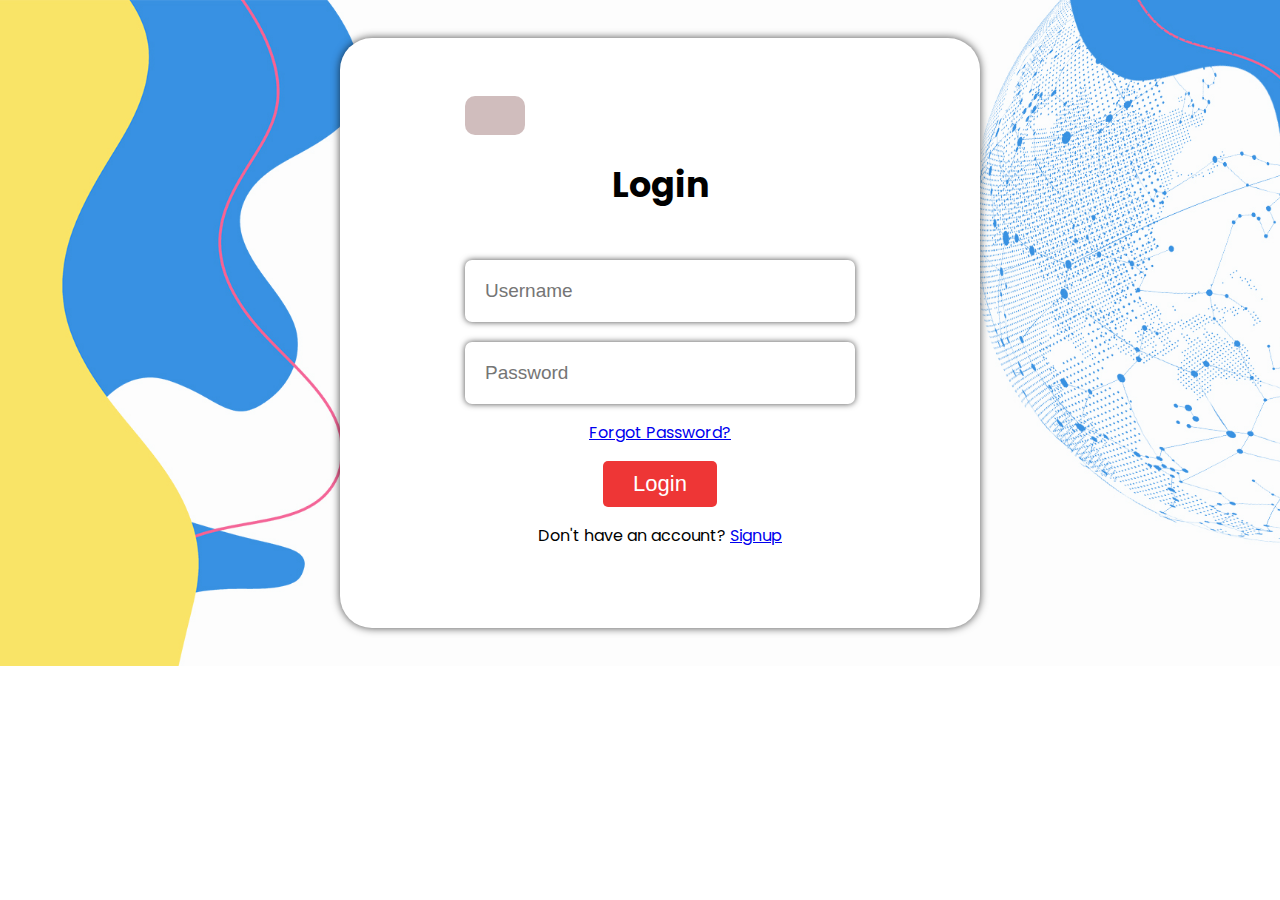
<file: login.html>
<!DOCTYPE html>
<html lang="en">
  <head>
    <meta charset="UTF-8" />
    <meta name="viewport" content="width=device-width, initial-scale=1.0" />
    <title>Login Here</title>
    <link
      rel="stylesheet"
      href="https://cdnjs.cloudflare.com/ajax/libs/font-awesome/6.5.2/css/all.min.css"
      integrity="sha512-SnH5WK+bZxgPHs44uWIX+LLJAJ9/2PkPKZ5QiAj6Ta86w+fsb2TkcmfRyVX3pBnMFcV7oQPJkl9QevSCWr3W6A=="
      crossorigin="anonymous"
      referrerpolicy="no-referrer"
    />

    <style>
      @import url('https://fonts.googleapis.com/css2?family=Poppins:ital,wght@0,100;0,200;0,300;0,400;0,500;0,600;0,700;0,800;0,900;1,100;1,200;1,300;1,400;1,500;1,600;1,700;1,800;1,900&display=swap');
        body{
            display: flex;
            justify-content: center;
            align-items: center;
            font-family: "Poppins", sans-serif;
            background-image: url(./login-bg.jpg);
            background-repeat: no-repeat;
            background-position: center;
            background-size: cover;
            height: 650px;

        }
        .my_form{
          box-shadow: 0px 0px 8px rgba(0, 0, 0 ,0.7);
            display: flex;
            justify-content: center;
            background: white;
            width: 600px;
            height: 550px;
            padding: 20px;
            border-radius: 2rem;
            margin-top: 0px;
            align-items: center;
            margin-left: 40px;
        }
        .input{
            border: none;
            margin-top: 20px;
            padding: 20px;
            width: 350px;
            outline: none;
            border-radius: 7px;
            box-shadow: 0px 0px 6px rgba(0, 0, 0, 0.7);
            font-size: 19px;

        }
        #btn{
          border: none;
          border-radius: 5px;
          padding: 10px 30px;
          cursor: pointer;
          font-size: 22px;
          background-color: #ee3636;
          color: white;
        }
        #btn:hover{
          background-color: #daf011;
          box-shadow: 0px 0px 6px rgba(0, 0, 0, 0.7);
          color: black;
        }
      #left_arrow{
        background-color: hsl(0, 17%, 78%);
        border-radius:10px ;
        padding: 8px 10px;
        width: 90px;
      }

      #left_arrow a{
        color: black;
        padding: 10px 20px;
        font-size: 17px;
      }

      #left_arrow:hover{
       background-color: #daf011;
       box-shadow: 0px 0px 5px rgba(9, 9, 9, 0.8);
      }
      h2{
        font-size: 35px;
      }
    </style>
  </head>
  <body>

    
    <div class="my_form">
      <form action="" method="">
        <span id="left_arrow"><a href="./index.html"><i class="fa-solid fa-arrow-left"></i></a></span>
        <center><h2>Login</h2></center>
        <center>
          <input type="email" name="emial" class="input" placeholder="Username" />
        </center>
        <center>
          <input
            type="password"
            name="emial"
            class="input"
            placeholder="Password"
          />
        </center>
        <center>
          <p><a href="#">Forgot Password?</a></p>
        </center>
        <center><input type="submit" value="Login" id="btn" /></center>

        <center>
          <p>Don't have an account? <a href="./register.html">Signup</a></p>
        </center>
      </form>
    </div>
  </body>
</html>
</file>
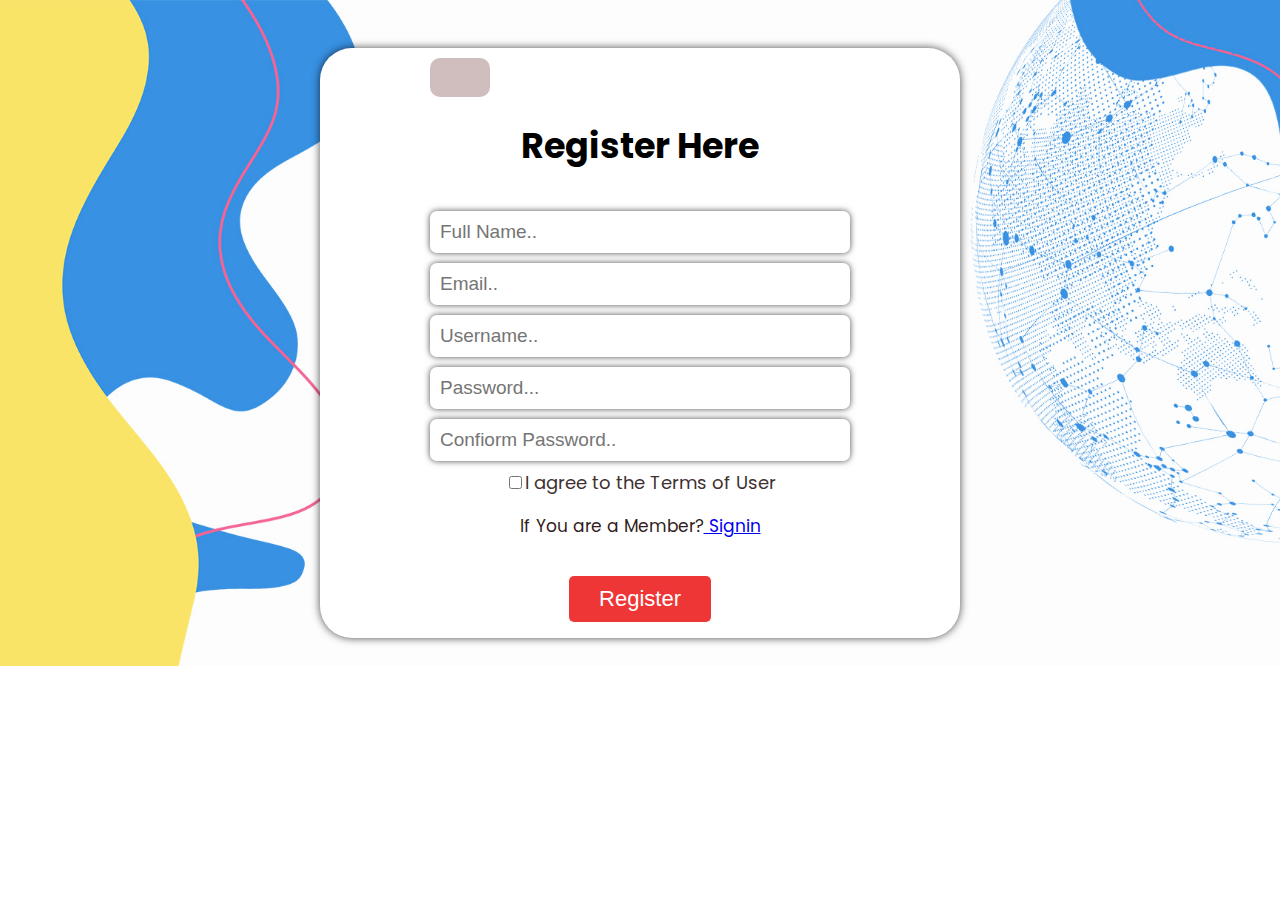
<file: register.html>
<!DOCTYPE html>
<html lang="en">
  <head>
    <meta charset="UTF-8" />
    <meta name="viewport" content="width=device-width, initial-scale=1.0" />
    <title>Login Here</title>
    <link
    rel="stylesheet"
    href="https://cdnjs.cloudflare.com/ajax/libs/font-awesome/6.5.2/css/all.min.css"
    integrity="sha512-SnH5WK+bZxgPHs44uWIX+LLJAJ9/2PkPKZ5QiAj6Ta86w+fsb2TkcmfRyVX3pBnMFcV7oQPJkl9QevSCWr3W6A=="
    crossorigin="anonymous"
    referrerpolicy="no-referrer"
  />

    <style>
      @import url('https://fonts.googleapis.com/css2?family=Poppins:ital,wght@0,100;0,200;0,300;0,400;0,500;0,600;0,700;0,800;0,900;1,100;1,200;1,300;1,400;1,500;1,600;1,700;1,800;1,900&display=swap');
        body{
            display: flex;
            justify-content: center;
            align-items: center;
            font-family: "Poppins", sans-serif;
            background-image: url(./login-bg.jpg);
            background-repeat: no-repeat;
            background-position: center;
            background-size: cover;
            height: 650px;

        }
        .my_form{
          box-shadow: 0px 0px 8px rgba(0, 0, 0 ,0.7);
            display: flex;
            justify-content: center;
            background:white;
            width: 600px;
            height: 550px;
            padding: 20px;
            border-radius: 2rem;
            margin-top: 20px;
            align-items: center;
        }

        h2{
        font-size: 35px;
      }
        .input{
          border: none;
            margin-top: 10px;
            padding: 10px;
            width: 400px;
            outline: none;
            border-radius: 7px;
            box-shadow: 0px 0px 6px rgba(0, 0, 0, 0.7);
            font-size: 19px;

        }
         #chk{
            margin-top: 15px;
            cursor: pointer;
         }
         #tc{
            font-size: 18px;
            color: rgb(63, 49, 49);
         }

        #btn{
          border: none;
          border-radius: 5px;
          padding: 10px 30px;
          cursor: pointer;
          font-size: 22px;
          margin-top: 20px;
          background-color: #ee3636;
          color: white;
        }
        #btn:hover{
          background-color: #d7ee2b;
          box-shadow: 0px 0px 6px rgba(0, 0, 0, 0.7);
          color: black;
        }
        #member{
            font-size: 17px;
            color: rgb(49, 29, 29);
        }
        #left_arrow{
        background-color: hsl(0, 17%, 78%);
        border-radius:10px ;
        padding: 8px 10px;
        width: 90px;
      }

      #left_arrow a{
        color: black;
        padding: 10px 20px;
        font-size: 17px;
      }

      #left_arrow:hover{
       background-color: #daf011;
       box-shadow: 0px 0px 5px rgba(9, 9, 9, 0.8);
      }
     
    </style>
  </head>
  <body>
    <div class="my_form">
      <form action="" method="">
        <span id="left_arrow"><a href="./index.html"><i class="fa-solid fa-arrow-left"></i></a></span>
        <center><h2>Register Here</h2></center>
        <center>
          <input type="text" name="fname" class="input" placeholder="Full Name.." />
        </center>
        <center>
            <input type="email" name="emial" class="input" placeholder="Email.." />
          </center>
          <center>
            <input type="text" name="username" class="input" placeholder="Username.." />
          </center>
          <center>
            <input
              type="password"
              name="pass"
              class="input"
              placeholder="Password..."
            />
          </center>
          <center>
            <input type="password" name="cpass" class="input" placeholder="Confiorm Password.." />
          </center>
          <center>
            <input type="checkbox" name="chk" id="chk"><span id="tc">I agree to the Terms of User </span>
          </center>
          <center><p id="member">If You are a Member?<a href="./login.html"> Signin</a></p></center>
        <center><input type="submit" value="Register" id="btn" /></center>
        
      </form>
    </div>
  </body>
</html>
</file>
